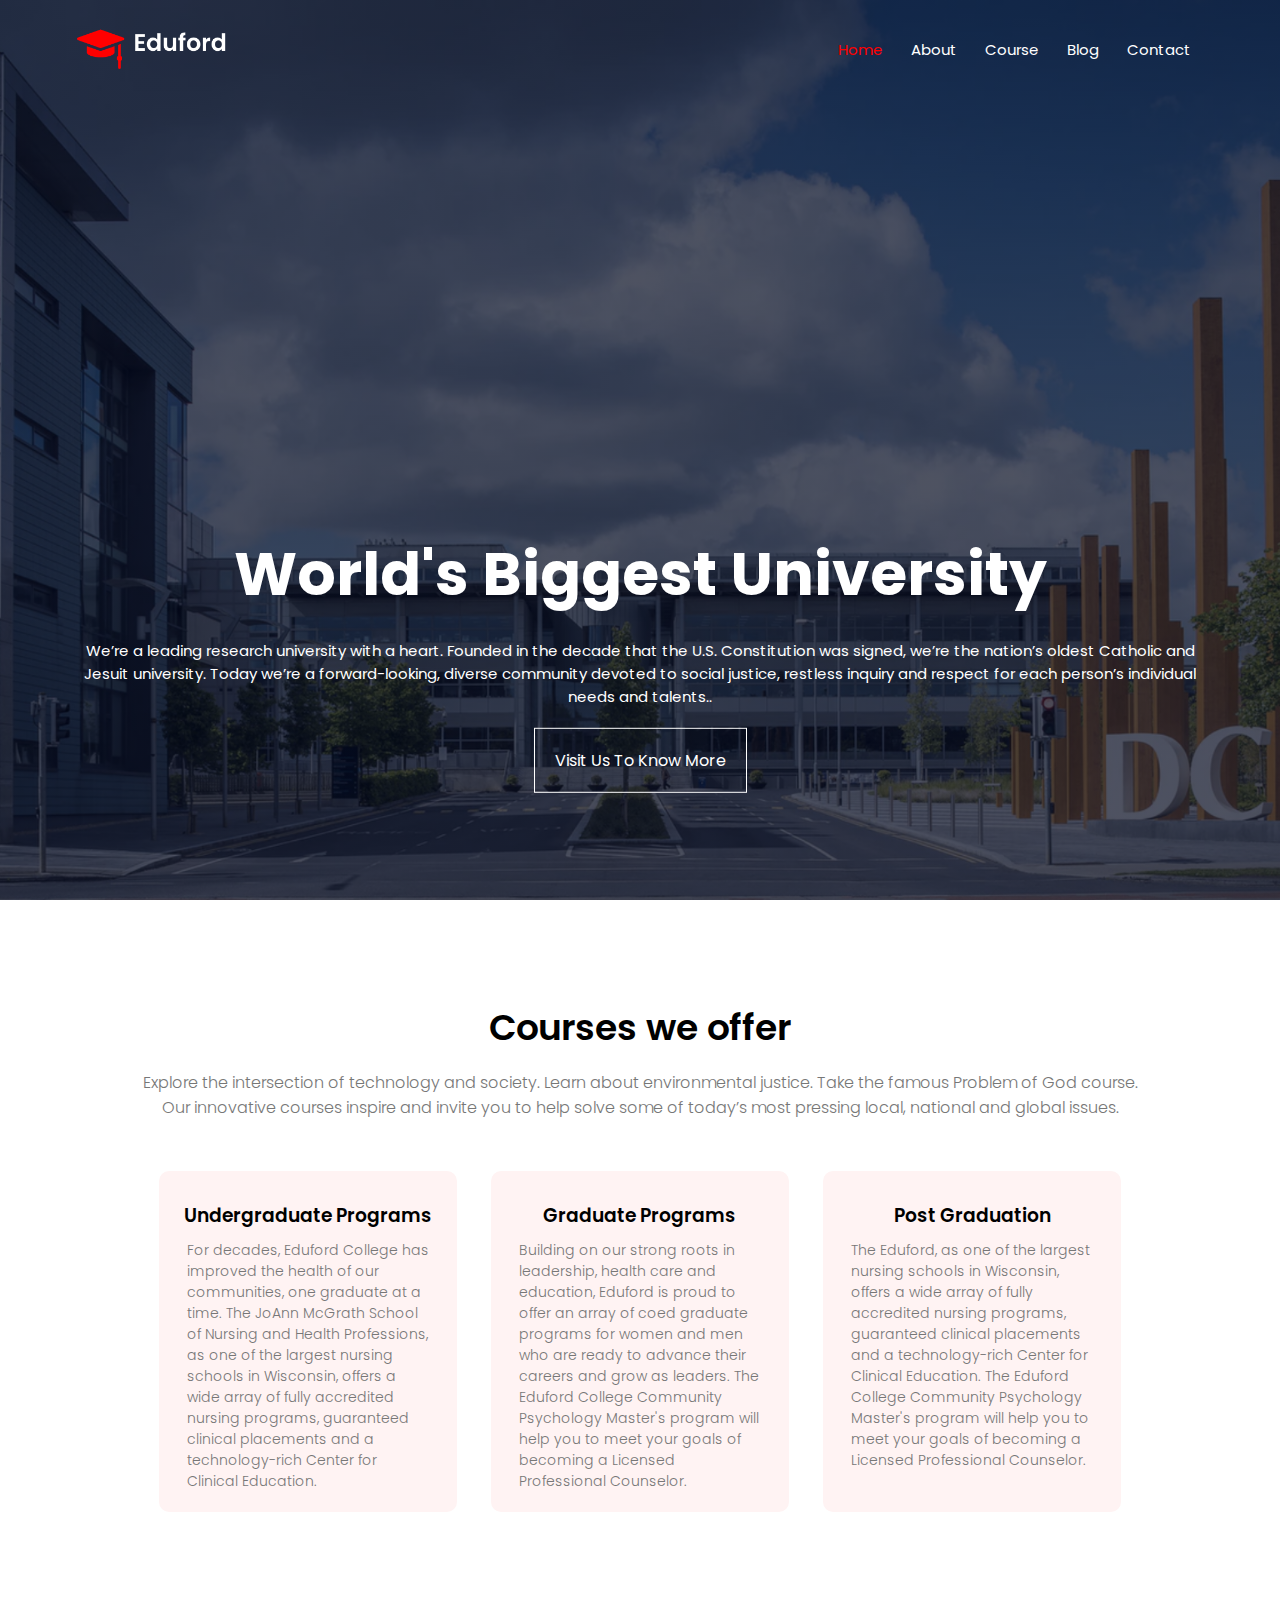
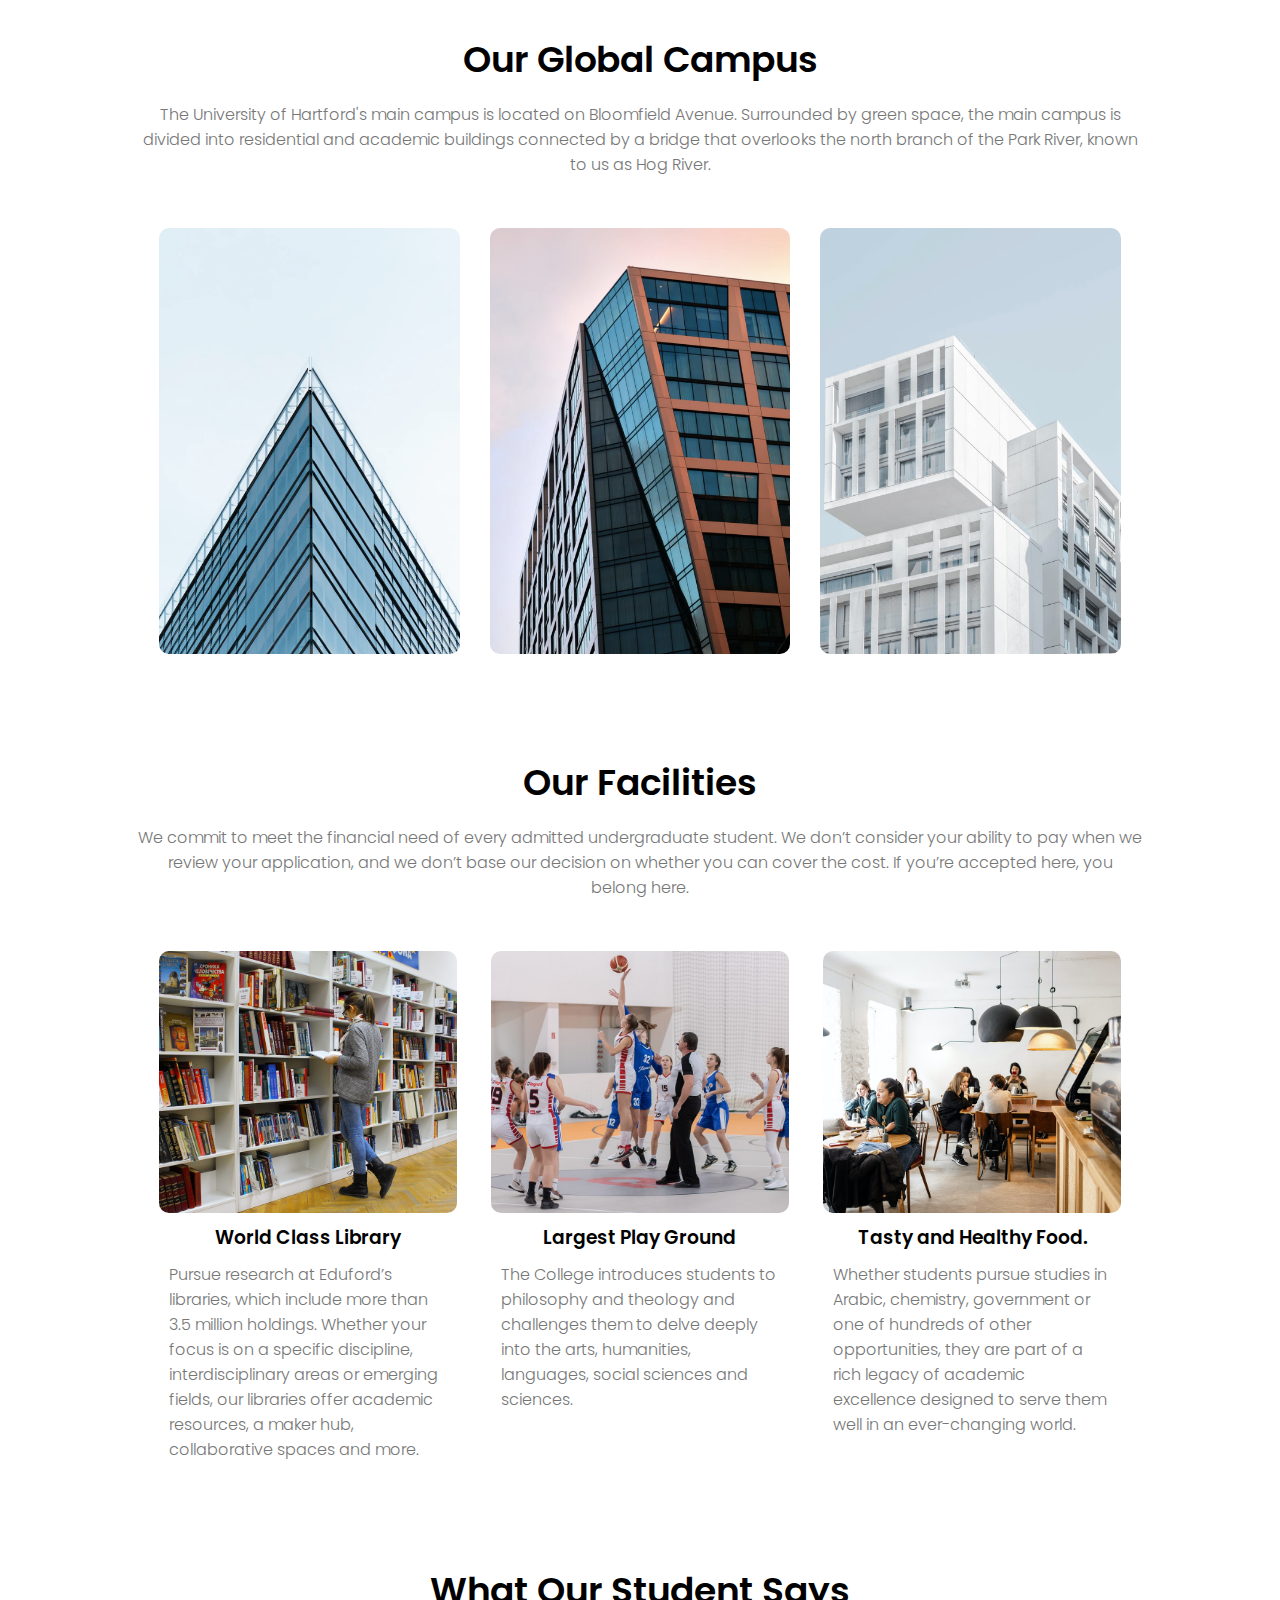
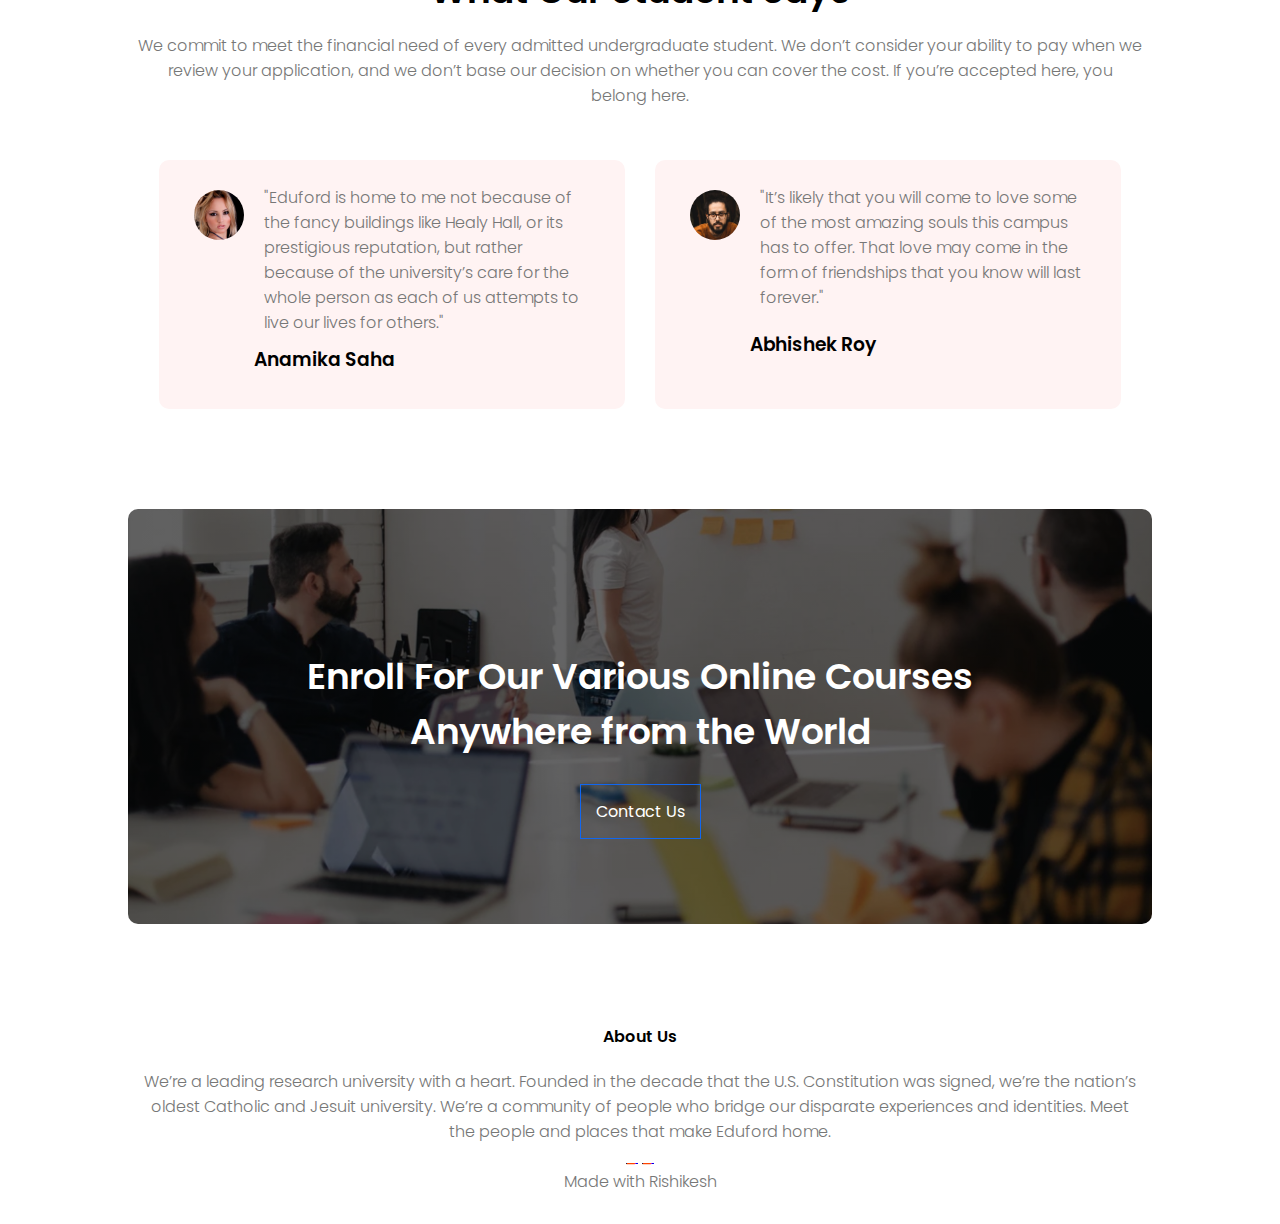
<file: index.html>
<!DOCTYPE html>
<html lang="en">
<head>
      <meta charset="UTF-8">
      <meta http-equiv="X-UA-Compatible" content="IE=edge">
      <meta name="viewport" content="width=device-width, initial-scale=1.0">
      <title>Eduford-home</title>
      <link rel="stylesheet" href="style.css">
      <link rel="stylesheet" href="https://cdnjs.cloudflare.com/ajax/libs/font-awesome/6.3.0/css/all.min.css" integrity="sha512-SzlrxWUlpfuzQ+pcUCosxcglQRNAq/DZjVsC0lE40xsADsfeQoEypE+enwcOiGjk/bSuGGKHEyjSoQ1zVisanQ==" crossorigin="anonymous" referrerpolicy="no-referrer" />
</head>
<body>
      <!-- ============= Header Section Starts Here ================= -->

      <section>
            <div class="header">

                  <nav>
                        <a href="index.html">
                              <img src="images/logo.png" alt="logo">
                        </a>
                        <div class="nav-links" id="navLinks" >
                              <i class="fa fa-sharp fa-solid fa-xmark" onclick="hideMenu()"></i>
                              <ul class="lists">
                                    <li  class="list active"><a href="index.html">Home</a></li>
                                    <li class="list"><a href="about.html">About</a></li>
                                    <li class="list"><a href="courses.html">Course</a></li>
                                    <li class="list"><a href="blog.html">Blog</a></li>
                                    <li class="list"><a href="contact.html">Contact</a></li>
                              </ul>
                        </div>
                        <i class="fa fa-solid fa-bars" onclick="showMenu()"></i>
                  </nav>
                  <div class="header-content">
                        <h1>World's Biggest University</h1>
                        <p>We’re a leading research university with a heart. Founded in the decade that the U.S. Constitution was signed, we’re the
                        nation’s oldest Catholic and Jesuit university. Today we’re a forward-looking, diverse community devoted to social justice, 
                        restless inquiry and respect for each person’s individual needs and talents..</p>
                        <a class="visit-btn" href="">Visit Us To Know More</a>
                  </div>
            </div>
      </section>

<!-- ============= Course Section Starts Here ================= -->

      <section class="course">
            <h1>Courses we offer</h1>
            <p>Explore the intersection of technology and society. Learn about environmental justice. Take the famous Problem of God course. 
            Our innovative courses inspire and invite you to help solve some of today’s most pressing local, national and global issues.</p>
            <div class="row">
                  <div class="course-col">
                        <h3>Undergraduate Programs</h3>
                        <p>For decades, Eduford College has improved the health of our communities, one graduate at a time. The JoAnn McGrath School of Nursing and Health Professions, as one of the largest nursing schools in Wisconsin, offers a wide array of fully accredited nursing programs, guaranteed clinical placements and a technology-rich Center for Clinical Education.</p>
                  </div>
                  <div class="course-col">
                        <h3>Graduate Programs</h3>
                        <p>Building on our strong roots in leadership, health care and education, Eduford is proud to offer an array of coed graduate programs for women and men who are ready to advance their careers and grow as leaders. The Eduford College Community Psychology Master's program will help you to meet your goals of becoming a Licensed Professional Counselor.</p>
                  </div>
                  <div class="course-col">
                        <h3>Post Graduation</h3>
                        <p>The Eduford, as one of the largest nursing schools in Wisconsin, offers a wide array of fully accredited nursing programs, guaranteed clinical placements and a technology-rich Center for Clinical Education. The Eduford College Community Psychology Master's program will help you to meet your goals of becoming a Licensed Professional Counselor.</p>
                  </div>
            </div>

      </section>

      <!-- ===================== Campus Section Starts Here ============================ -->

      <section class="campus">
            <h1>Our Global Campus</h1>
            <p>The University of Hartford's main campus is located on Bloomfield Avenue. Surrounded by green space, the main campus is divided into residential and academic buildings connected by a bridge that overlooks the north branch of the Park River, known to us as Hog River.</p>
            <div class="row">
                  <div class="campus-col">
                        <img src="images/london.png" alt="London">
                        <div class="layer">
                              <h3>LONDON</h3>
                        </div>
                  </div>
                  <div class="campus-col">
                        <img src="images/newyork.png" alt="Newyork">
                        <div class="layer">
                              <h3>NEWYORK</h3>
                        </div>
                  </div>
                  <div class="campus-col">
                        <img src="images/washington.png" alt="Washington">
                        <div class="layer">
                              <h3>WASHINGTON</h3>
                        </div>
                  </div>
            </div>
      </section>

      <!-- ================= Facilities Section Starts Here =================== -->

      <section class="facilities">
            <h1>Our Facilities</h1>
            <p>We commit to meet the financial need of every admitted undergraduate student. We don’t consider your ability to pay when we review your application, and we don’t base our decision on whether you can cover the cost. If you’re accepted here, you belong here.</p>
            <div class="row">
                  <div class="facilities-col">
                        <img src="images/library.png" alt="">
                        <h3>World Class Library</h3>
                        <p>Pursue research at Eduford’s libraries, which include more than 3.5 million holdings. Whether your focus is on a specific discipline, interdisciplinary areas or emerging fields, our libraries offer academic resources, a maker hub, collaborative spaces and more.</p>
                  </div>
                  <div class="facilities-col">
                        <img src="images/basketball.png" alt="">
                        <h3>Largest Play Ground</h3>
                        <p>The College introduces students to philosophy and theology and challenges them to delve deeply into the arts, humanities, languages, social sciences and sciences.</p>
                  </div>
                  <div class="facilities-col">
                        <img src="images/cafeteria.png" alt="">
                        <h3>Tasty and Healthy Food.</h3>
                        <p>Whether students pursue studies in Arabic, chemistry, government or one of hundreds of other opportunities, they are part of a rich legacy of academic excellence designed to serve them well in an ever-changing world.</p>
                  </div>
            </div>
      </section>

      <!-- ======================= Testimonial Section Starts Here ================== -->

      <section class="testimonials">
            <h1>What Our Student Says</h1>
            <p>We commit to meet the financial need of every admitted undergraduate student. We don’t consider your ability to pay when we review your application, and we don’t base our decision on whether you can cover the cost. If you’re accepted here, you belong here.</p>
            <div class="row">
                  <div class="testimonials-col">
                        <img src="images/user1.jpg" alt="">
                        <div class="testimonial-content">
                              <p>"Eduford is home to me not because of the fancy buildings like Healy Hall, or its prestigious reputation, but rather because of the university’s care for the whole person as each of us attempts to live our lives for others."</p>
                              <h3>Anamika Saha</h3>
                              <i class="fa fa-solid fa-star"></i>
                              <i class="fa fa-solid fa-star"></i>
                              <i class="fa fa-solid fa-star"></i>
                              <i class="fa fa-solid fa-star"></i>
                              <i class="fa fa-regular fa-star"></i>
                        </div>
                  </div>
                  <div class="testimonials-col">
                        <img src="images/user2.jpg" alt="">
                        <div class="testimonial-content">
                              <p>"It’s likely that you will come to love some of the most amazing souls this campus has to offer. That love may come in the form of friendships that you know will last forever."</p>
                              <h3 style="padding-top: 10px;">Abhishek Roy </h3>
                              <i class="fa fa-solid fa-star"></i>
                              <i class="fa fa-solid fa-star"></i>
                              <i class="fa fa-solid fa-star"></i>
                              <i class="fa fa-solid fa-star"></i>
                              <i class="fa fa-solid fa-star-half-stroke"></i>
                        </div>
                  </div>
            </div>
      </section>

      <!-- ======================== CTA Section Starts Here =================== -->

      <section class="cta">
            <div class="cta-content">
                  <h1>Enroll For Our Various Online Courses <br>Anywhere from the World</h1>
                  <a class="contact-btn" href="contactus.html">Contact Us</a>
            </div>
            
      </section>

      <!-- ======================= Footer Section Starts Here ================= -->

      <div class="footer">
            <h4>About Us</h4>
            <p>We’re a leading research university with a heart. Founded in the decade that the U.S. Constitution was signed, we’re the nation’s oldest Catholic and Jesuit university. We’re a community of people who bridge our disparate experiences and identities. Meet the people and places that make Eduford home.</p>
            <div class="icons">
                  <a href="https://www.facebook.com/login/"><i class="fa fa-brands fa-facebook">_</i></a>
                  <a href="https://twitter.com/i/flow/login?input_flow_data=%7B%22requested_variant%22%3A%22eyJsYW5nIjoiZW4ifQ%3D%3D%22%7D"><i class="fa fa-brands fa-twitter">_</i></a>
                  <a href="https://www.instagram.com/"><i class="fa fa-brands fa-instagram"></i></a>
            </div>
            <p>Made with <i class=" fa-love fa-solid fa-heart"></i> Rishikesh </p>
      </div>


      <!-- ================= Javascript for Menu bar ================= -->

      <script>
            var navLinks = document.getElementById("navLinks");
            function showMenu(){
                  navLinks.style.right="0";
            }
            function hideMenu(){
                  navLinks.style.right="-200px";
            }
      </script>

      

</body>
</html>
</file>
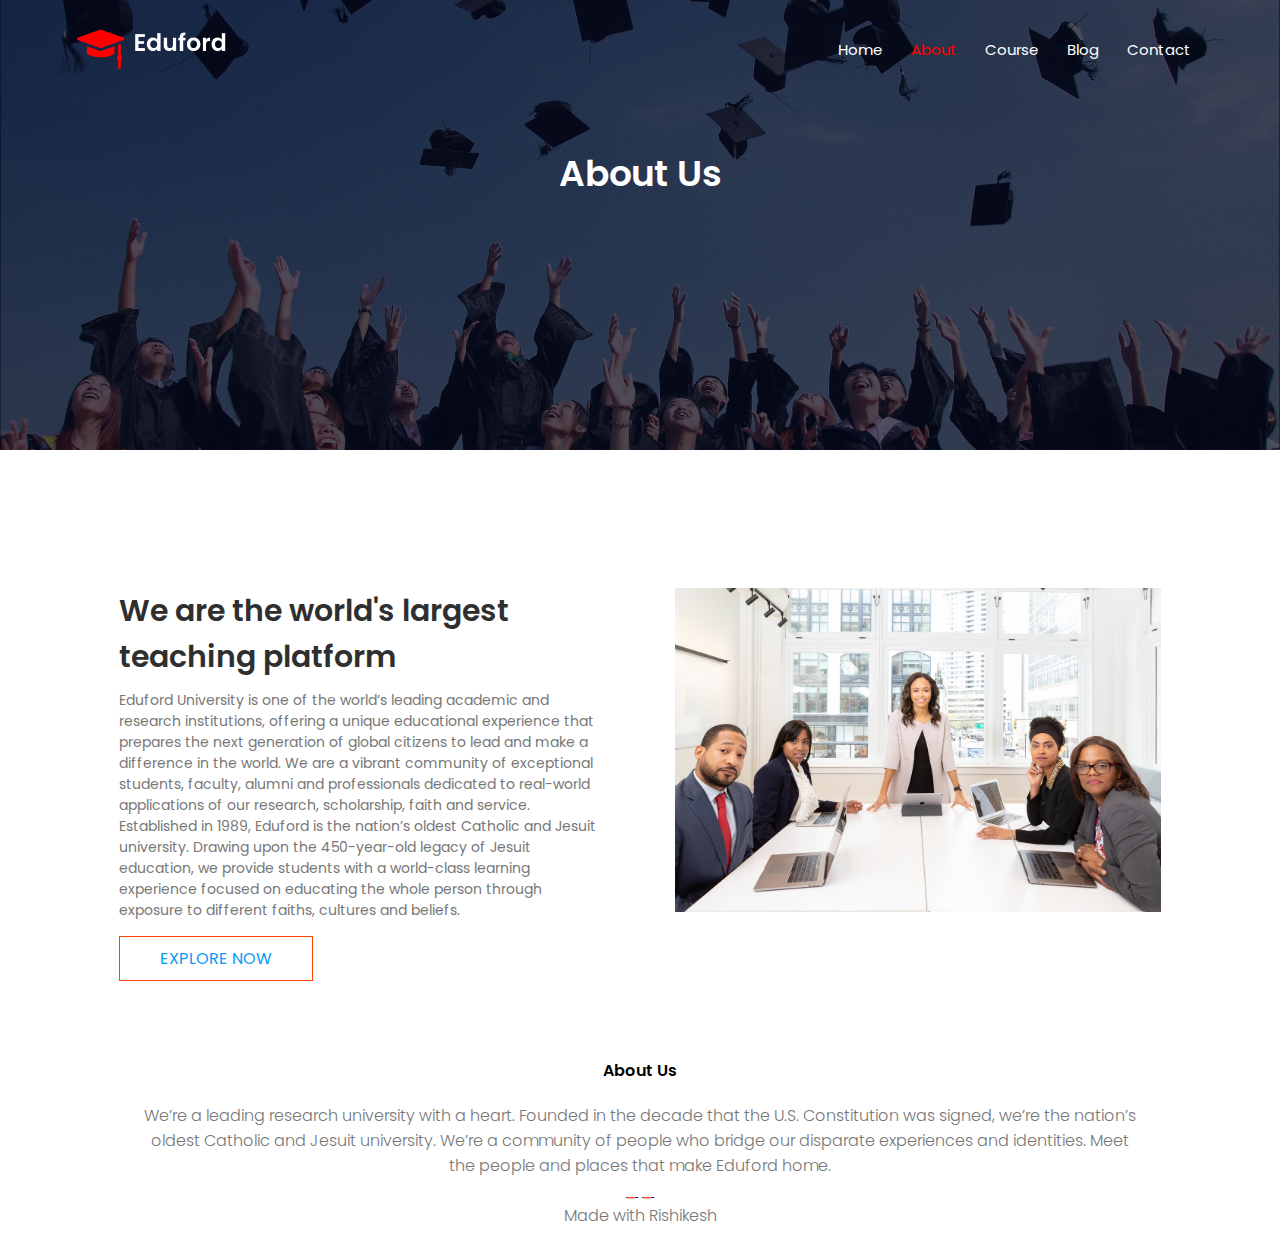
<file: about.html>
<!DOCTYPE html>
<html lang="en">
<head>
      <meta charset="UTF-8">
      <meta http-equiv="X-UA-Compatible" content="IE=edge">
      <meta name="viewport" content="width=device-width, initial-scale=1.0">
      <title>About us</title>
      <link rel="stylesheet" href="style.css">
      <link rel="stylesheet" href="https://cdnjs.cloudflare.com/ajax/libs/font-awesome/6.3.0/css/all.min.css" integrity="sha512-SzlrxWUlpfuzQ+pcUCosxcglQRNAq/DZjVsC0lE40xsADsfeQoEypE+enwcOiGjk/bSuGGKHEyjSoQ1zVisanQ==" crossorigin="anonymous" referrerpolicy="no-referrer" />
</head>
<body>
      <!-- ============= Header Section Starts Here ================= -->

      <section>
            <div class="sub-header">

                  <nav>
                        <a href="index.html">
                              <img src="images/logo.png" alt="logo">
                        </a>
                        <div class="nav-links" id="navLinks" >
                              <i class="fa fa-sharp fa-solid fa-xmark" onclick="hideMenu()"></i>
                              <ul class="lists">
                                    <li class="list"><a href="index.html">Home</a></li>
                                    <li class="list active"><a href="about.html">About</a></li>
                                    <li class="list"><a href="courses.html">Course</a></li>
                                    <li class="list"><a href="blog.html">Blog</a></li>
                                    <li class="list"><a href="contact.html">Contact</a></li>
                              </ul>
                        </div>
                        <i class="fa fa-solid fa-bars" onclick="showMenu()"></i>
                  </nav>
                  <h1>About Us</h1>
            </div>
      </section>

      <!--  ================= About Us section starts Here =================== -->

      <section class="about-us">
            <div class="row">
                  <div class="about-us-col">
                        <h1>We are the world's largest teaching platform</h1>
                        <p>Eduford University is one of the world’s leading academic and research institutions, offering a unique educational experience that prepares the next generation of global citizens to lead and make a difference in the world. We are a vibrant community of exceptional students, faculty, alumni and professionals dedicated to real-world applications of our research, scholarship, faith and service. Established in 1989, Eduford is the nation’s oldest Catholic and Jesuit university. Drawing upon the 450-year-old legacy of Jesuit education, we provide students with a world-class learning experience focused on educating the whole person through exposure to different faiths, cultures and beliefs.</p>
                        <a href="about.html" class="contact-btn blue-btn">EXPLORE NOW</a>
                  </div>
                  <div class="about-us-col">
                        <img src="images/about.jpg" alt="">
                  </div>
            </div>
      </section>

     

      <!-- ======================= Footer Section Starts Here ================= -->

      <div class="footer">
            <h4>About Us</h4>
            <p>We’re a leading research university with a heart. Founded in the decade that the U.S. Constitution was signed, we’re the nation’s oldest Catholic and Jesuit university. We’re a community of people who bridge our disparate experiences and identities. Meet the people and places that make Eduford home.</p>
            <div class="icons">
                  <a href="https://www.facebook.com/login/"><i class="fa fa-brands fa-facebook">_</i></a>
                  <a href="https://twitter.com/i/flow/login?input_flow_data=%7B%22requested_variant%22%3A%22eyJsYW5nIjoiZW4ifQ%3D%3D%22%7D"><i class="fa fa-brands fa-twitter">_</i></a>
                  <a href="https://www.instagram.com/"><i class="fa fa-brands fa-instagram"></i></a>
            </div>
            <p>Made with <i class=" fa-love fa-solid fa-heart"></i> Rishikesh </p>
      </div>



      <!-- ================= Javascript for Menu bar ================= -->

      <script>
            var navLinks = document.getElementById("navLinks");
            function showMenu(){
                  navLinks.style.right="0";
            }
            function hideMenu(){
                  navLinks.style.right="-200px";
            }
      </script>


</body>
</html>
</file>
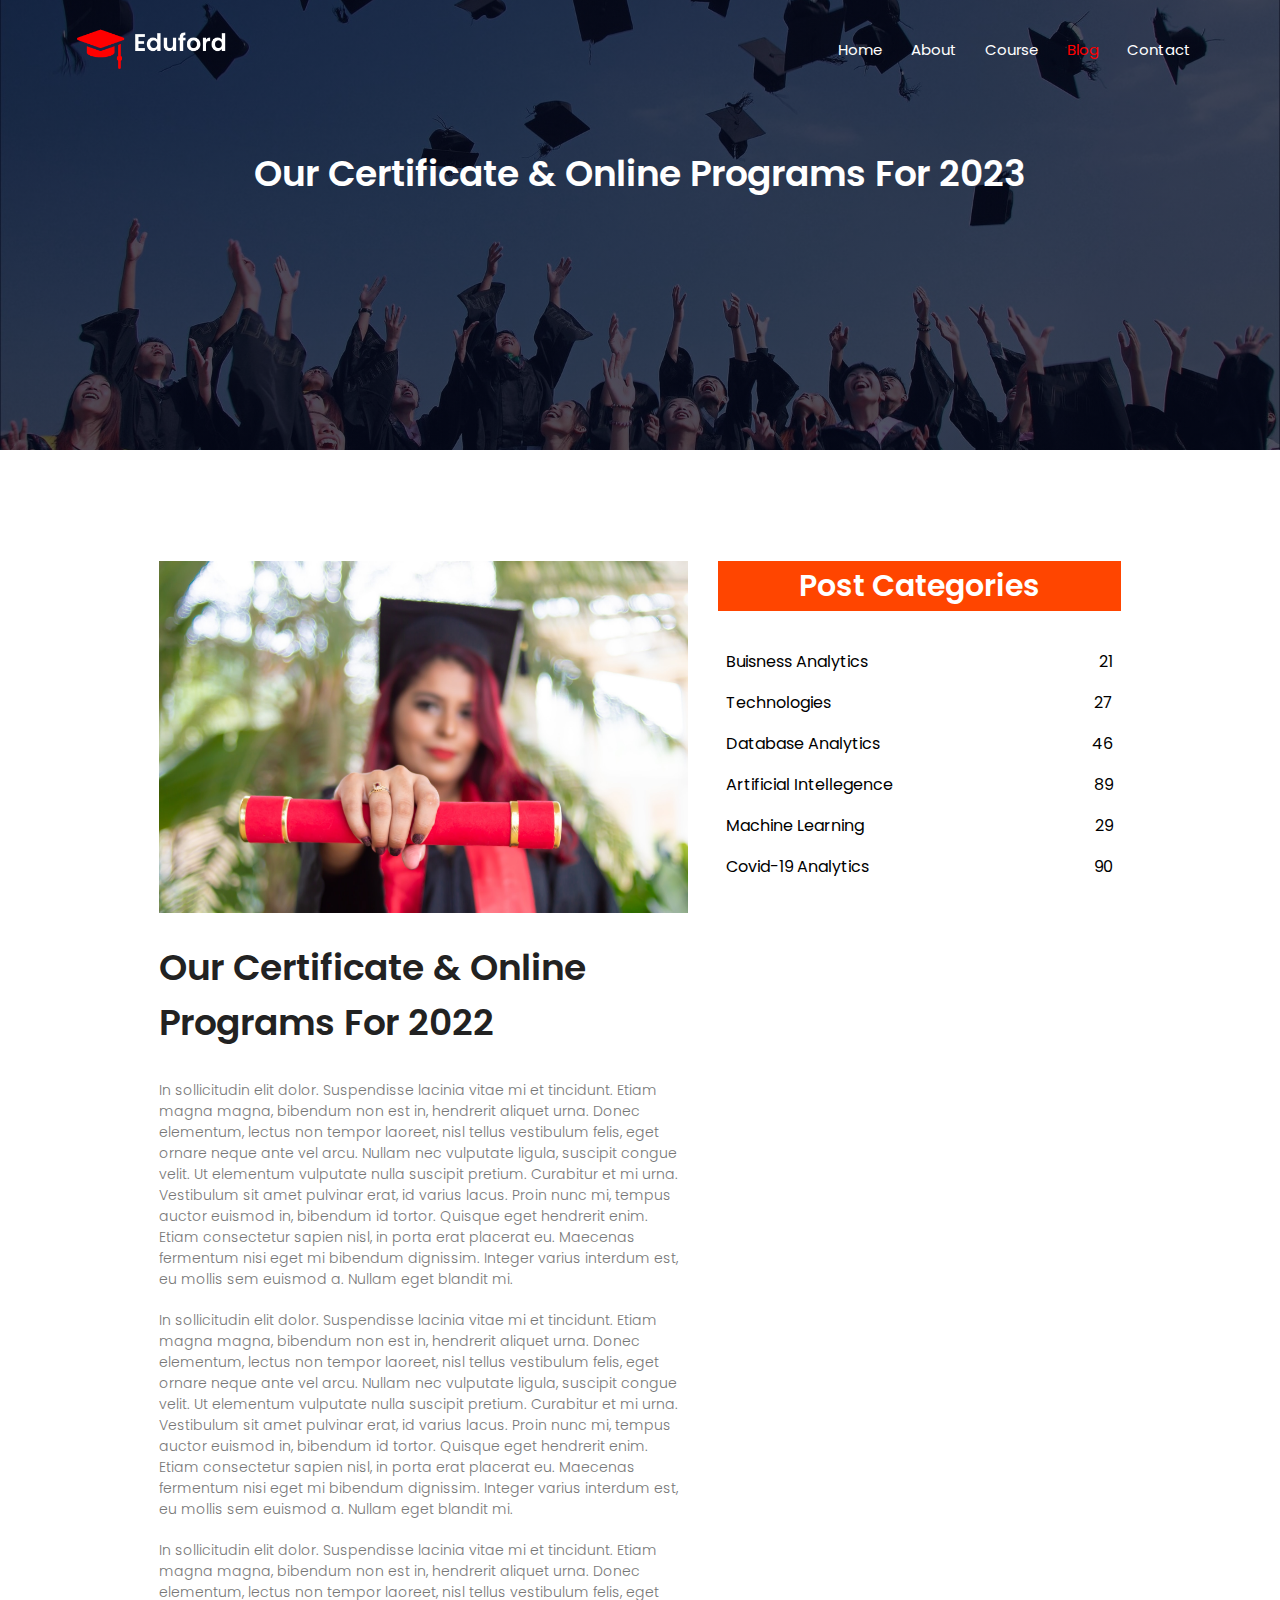
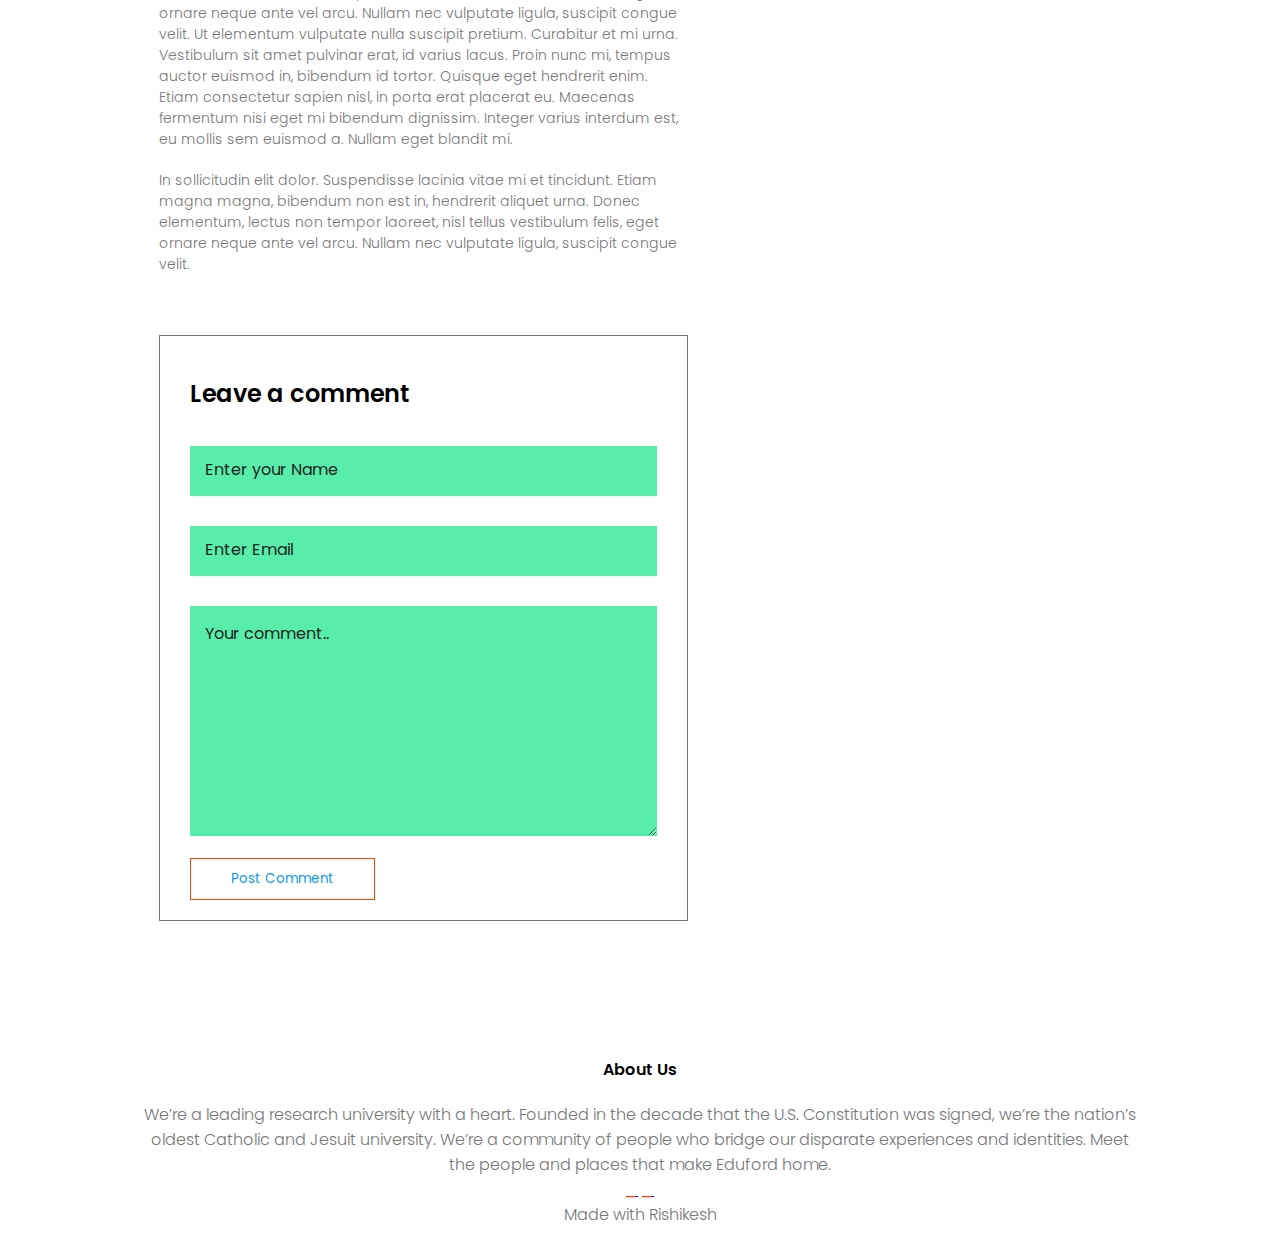
<file: blog.html>
<!DOCTYPE html>
<html lang="en">
<head>
      <meta charset="UTF-8">
      <meta http-equiv="X-UA-Compatible" content="IE=edge">
      <meta name="viewport" content="width=device-width, initial-scale=1.0">
      <title>Blogs</title>
      <link rel="stylesheet" href="style.css">
      <link rel="stylesheet" href="https://cdnjs.cloudflare.com/ajax/libs/font-awesome/6.3.0/css/all.min.css" integrity="sha512-SzlrxWUlpfuzQ+pcUCosxcglQRNAq/DZjVsC0lE40xsADsfeQoEypE+enwcOiGjk/bSuGGKHEyjSoQ1zVisanQ==" crossorigin="anonymous" referrerpolicy="no-referrer" />
</head>
<body>
      <!-- ============= Header Section Starts Here ================= -->

      <section>
            <div class="sub-header">

                  <nav>
                        <a href="courses.html">
                              <img src="images/logo.png" alt="logo">
                        </a>
                        <div class="nav-links" id="navLinks" >
                              <i class="fa fa-sharp fa-solid fa-xmark" onclick="hideMenu()"></i>
                              <ul class="lists">
                                    <li class="list"><a href="index.html">Home</a></li>
                                    <li class="list"><a href="about.html">About</a></li>
                                    <li class="list"><a href="courses.html">Course</a></li>
                                    <li class="list active"><a href="blog.html">Blog</a></li>
                                    <li class="list"><a href="contact.html">Contact</a></li>
                              </ul>
                        </div>
                        <i class="fa fa-solid fa-bars" onclick="showMenu()"></i>
                  </nav>
                  <h1>Our Certificate & Online Programs For 2023</h1>
            </div>
      </section>

      <!-- ============= Blog Section Starts Here ================ -->

      <section class="blog-content">
            <div class="row">
                  <div class="blog-left">
                        <img src="images/certificate.jpg" alt="">
                        <h1>Our Certificate & Online Programs For 2022</h1>
                        <p>In sollicitudin elit dolor. Suspendisse lacinia vitae mi et tincidunt. Etiam magna magna, bibendum non est in, hendrerit aliquet urna. Donec elementum, lectus non tempor laoreet, nisl tellus vestibulum felis, eget ornare neque ante vel arcu. Nullam nec vulputate ligula, suscipit congue velit. Ut elementum vulputate nulla suscipit pretium. Curabitur et mi urna. Vestibulum sit amet pulvinar erat, id varius lacus. Proin nunc mi, tempus auctor euismod in, bibendum id tortor. Quisque eget hendrerit enim. Etiam consectetur sapien nisl, in porta erat placerat eu. Maecenas fermentum nisi eget mi bibendum dignissim. Integer varius interdum est, eu mollis sem euismod a. Nullam eget blandit mi.<br> </p>
                        <p>In sollicitudin elit dolor. Suspendisse lacinia vitae mi et tincidunt. Etiam magna magna, bibendum non est in, hendrerit aliquet urna. Donec elementum, lectus non tempor laoreet, nisl tellus vestibulum felis, eget ornare neque ante vel arcu. Nullam nec vulputate ligula, suscipit congue velit. Ut elementum vulputate nulla suscipit pretium. Curabitur et mi urna. Vestibulum sit amet pulvinar erat, id varius lacus. Proin nunc mi, tempus auctor euismod in, bibendum id tortor. Quisque eget hendrerit enim. Etiam consectetur sapien nisl, in porta erat placerat eu. Maecenas fermentum nisi eget mi bibendum dignissim. Integer varius interdum est, eu mollis sem euismod a. Nullam eget blandit mi. <br></p> 
                        <p>In sollicitudin elit dolor. Suspendisse lacinia vitae mi et tincidunt. Etiam magna magna, bibendum non est in, hendrerit aliquet urna. Donec elementum, lectus non tempor laoreet, nisl tellus vestibulum felis, eget ornare neque ante vel arcu. Nullam nec vulputate ligula, suscipit congue velit. Ut elementum vulputate nulla suscipit pretium. Curabitur et mi urna. Vestibulum sit amet pulvinar erat, id varius lacus. Proin nunc mi, tempus auctor euismod in, bibendum id tortor. Quisque eget hendrerit enim. Etiam consectetur sapien nisl, in porta erat placerat eu. Maecenas fermentum nisi eget mi bibendum dignissim. Integer varius interdum est, eu mollis sem euismod a. Nullam eget blandit mi. <br></p> 
                        <p>In sollicitudin elit dolor. Suspendisse lacinia vitae mi et tincidunt. Etiam magna magna, bibendum non est in, hendrerit aliquet urna. Donec elementum, lectus non tempor laoreet, nisl tellus vestibulum felis, eget ornare neque ante vel arcu. Nullam nec vulputate ligula, suscipit congue velit.   </p>   
                        <div class="comment-box">
                              <h3>Leave a comment</h3>
                              <form action="mailto:rishikeshtharayil@gmail.com" method="post" enctype="text/plain" class="comment-form">
                                    <input name="Name : "type="text" placeholder="Enter your Name">
                                    <input name= "Email : "type="text" placeholder="Enter Email">
                                    <textarea name="Comment : " rows="10" placeholder="Your comment.."></textarea>
                                    <button type="submit" class="contact-btn blue-btn">Post Comment</button>
                              </form>
                        </div>
                  </div>
                  <div class="blog-right">
                        <h1>Post Categories</h1>
                        <div>
                              <span>Buisness Analytics</span>
                              <span>21</span>
                        </div>
                        <div>
                              <span>Technologies</span>
                              <span>27</span>
                        </div>
                        <div>
                              <span>Database Analytics</span>
                              <span>46</span>
                        </div>
                        <div>
                              <span>Artificial Intellegence</span>
                              <span>89</span>
                        </div>
                        <div>
                              <span>Machine Learning</span>
                              <span>29</span>
                        </div>
                        <div>
                              <span>Covid-19 Analytics</span>
                              <span>90</span>
                        </div>
                  </div>
            </div>
      </section>

      <!-- ======================= Footer Section Starts Here ================= -->

      <div class="footer">
            <h4>About Us</h4>
            <p>We’re a leading research university with a heart. Founded in the decade that the U.S. Constitution was signed, we’re the nation’s oldest Catholic and Jesuit university. We’re a community of people who bridge our disparate experiences and identities. Meet the people and places that make Eduford home.</p>
            <div class="icons">
                  <a href="https://www.facebook.com/login/"><i class="fa fa-brands fa-facebook">_</i></a>
                  <a href="https://twitter.com/i/flow/login?input_flow_data=%7B%22requested_variant%22%3A%22eyJsYW5nIjoiZW4ifQ%3D%3D%22%7D"><i class="fa fa-brands fa-twitter">_</i></a>
                  <a href="https://www.instagram.com/"><i class="fa fa-brands fa-instagram"></i></a>
            </div>
            <p>Made with <i class=" fa-love fa-solid fa-heart"></i> Rishikesh </p>
      </div>

      <!-- ================= Javascript for Menu bar ================= -->

      <script>
            var navLinks = document.getElementById("navLinks");
            function showMenu(){
                  navLinks.style.right="0";
            }
            function hideMenu(){
                  navLinks.style.right="-200px";
            }
      </script>

</body>
</html>
</file>
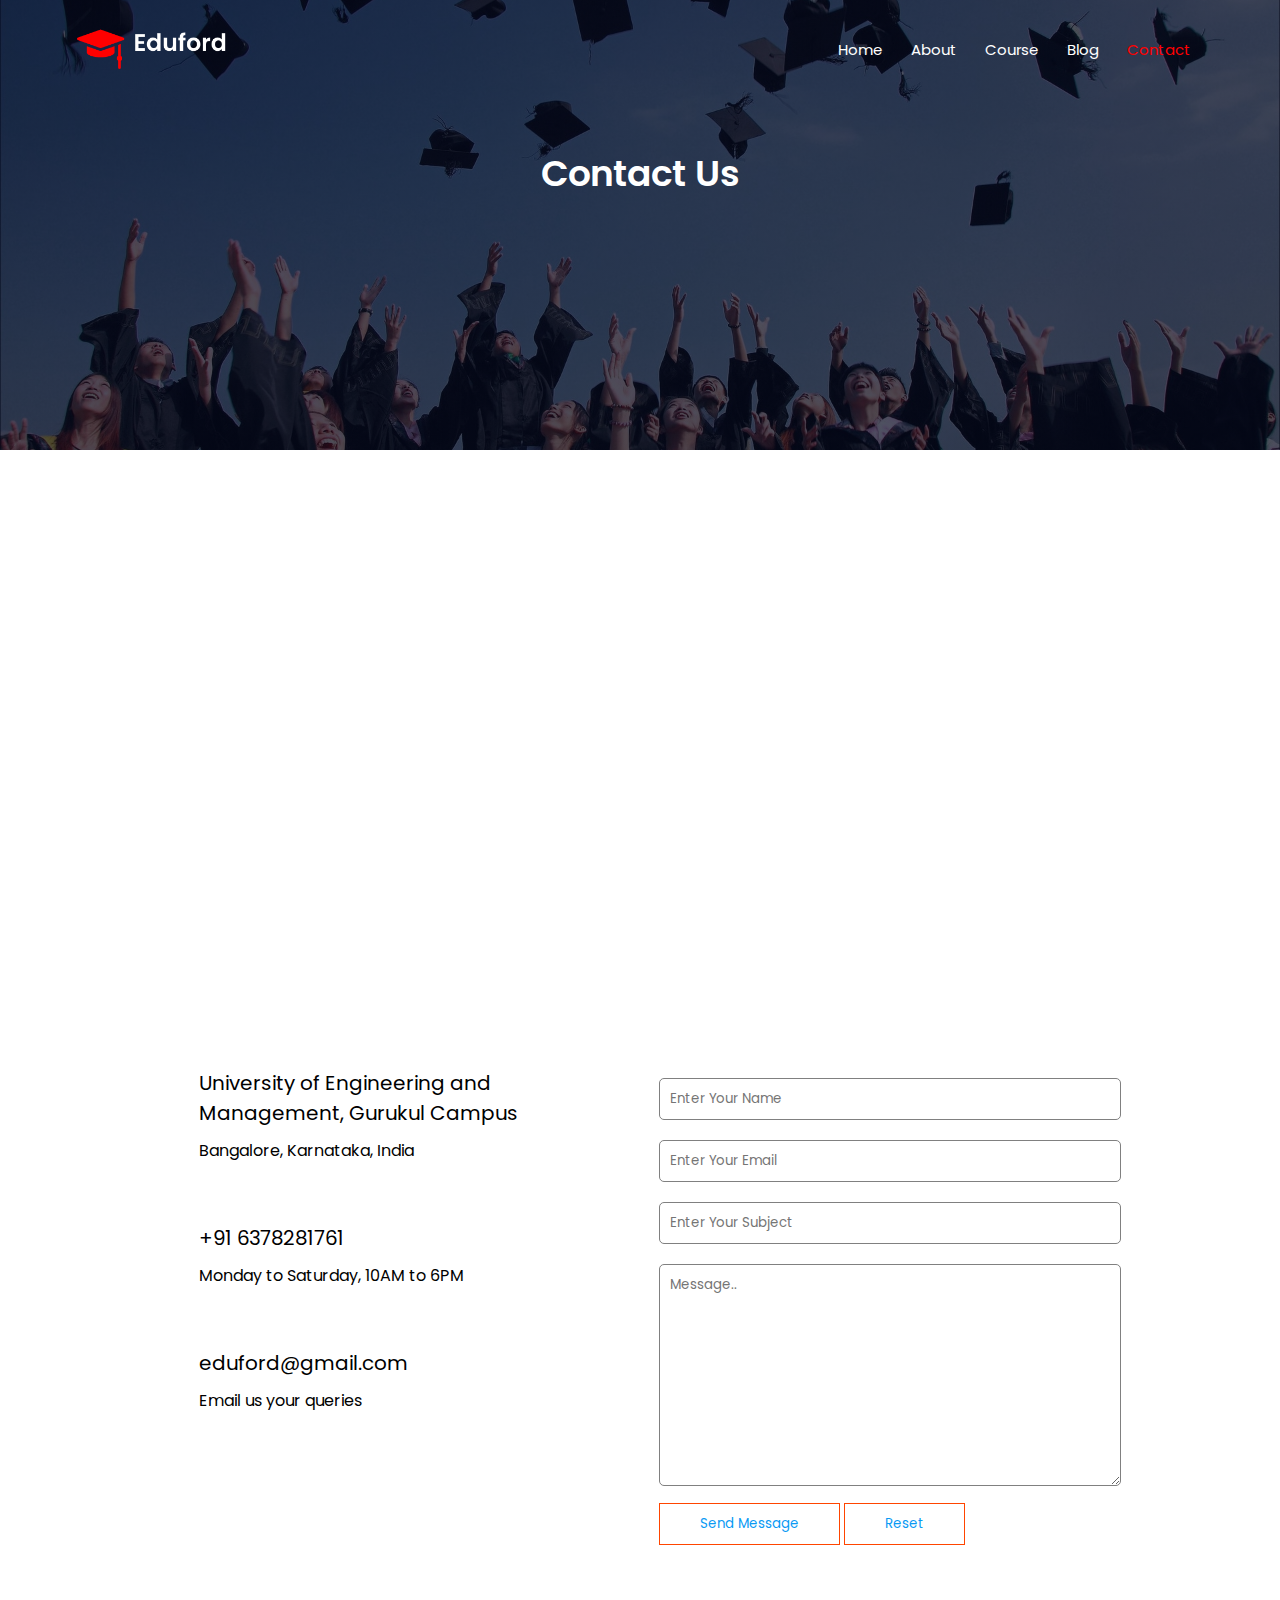
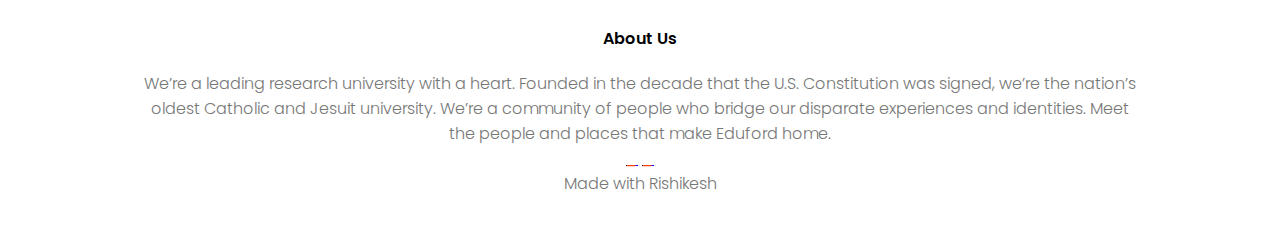
<file: contact.html>
<!DOCTYPE html>
<html lang="en">
<head>
      <meta charset="UTF-8">
      <meta http-equiv="X-UA-Compatible" content="IE=edge">
      <meta name="viewport" content="width=device-width, initial-scale=1.0">
      <title>Contact Us</title>
      <link rel="stylesheet" href="style.css">
      <link rel="stylesheet" href="https://cdnjs.cloudflare.com/ajax/libs/font-awesome/6.3.0/css/all.min.css" integrity="sha512-SzlrxWUlpfuzQ+pcUCosxcglQRNAq/DZjVsC0lE40xsADsfeQoEypE+enwcOiGjk/bSuGGKHEyjSoQ1zVisanQ==" crossorigin="anonymous" referrerpolicy="no-referrer" />
</head>
<body>
      <!-- ============= Header Section Starts Here ================= -->

      <section>
            <div class="sub-header">

                  <nav>
                        <a href="index.html">
                              <img src="images/logo.png" alt="logo">
                        </a>
                        <div class="nav-links" id="navLinks" >
                              <i class="fa fa-sharp fa-solid fa-xmark" onclick="hideMenu()"></i>
                              <ul class="lists">
                                    <li class="list"><a href="index.html">Home</a></li>
                                    <li class="list"><a href="about.html">About</a></li>
                                    <li class="list"><a href="courses.html">Course</a></li>
                                    <li class="list"><a href="blog.html">Blog</a></li>
                                    <li class="list active"><a href="contact.html">Contact</a></li>
                              </ul>
                        </div>
                        <i class="fa fa-solid fa-bars" onclick="showMenu()"></i>
                  </nav>
                  <h1>Contact Us</h1>
            </div>
      </section>

      <!-- =================== Contact US Section starts here ============================ -->

      <section class="location">
            <iframe src="https://www.google.com/maps/embed?pb=!1m18!1m12!1m3!1d497698.66005762934!2d77.35072729597826!3d12.954517019779304!2m3!1f0!2f0!3f0!3m2!1i1024!2i768!4f13.1!3m3!1m2!1s0x3bae1670c9b44e6d%3A0xf8dfc3e8517e4fe0!2sBengaluru%2C%20Karnataka!5e0!3m2!1sen!2sin!4v1678941651943!5m2!1sen!2sin" width="600" height="450" style="border:0;" allowfullscreen="" loading="lazy" referrerpolicy="no-referrer-when-downgrade"></iframe>
      </section>

      <section class="contact">
            <div class="row">
                  <div class="contact-col">
                        <div>
                              <i class="fa-solid fa-house"></i>
                              <span>
                                    <h5>University of Engineering and Management, Gurukul Campus</h5>
                                    <p>Bangalore, Karnataka, India</p>
                              </span>
                        </div>
                        <div>
                              <i class="fa-solid fa-phone"></i>
                              <span>
                                    <h5>+91 6378281761</h5>
                                    <p>Monday to Saturday, 10AM to 6PM</p>
                              </span>
                        </div>
                        <div>
                              <i class="fa-solid fa-envelope"></i>
                              <span>
                                    <h5>eduford@gmail.com</h5>
                                    <p>Email us your queries</p>
                              </span>
                        </div>
                  </div>
                  <div class="contact-col">
                        <form action="mailto:rishikeshtharayil@gmail.com" method="post" enctype="text/plain" class="contact-form">
                              <input type="text" name="Name : " placeholder="Enter Your Name" required>
                              <input type="email" name="Email : " placeholder="Enter Your Email" required>
                              <input type="text" name="Subject : " placeholder="Enter Your Subject">
                              <textarea rows="10" name="Message : " placeholder="Message.."></textarea>
                              <button type="submit" class="contact-btn blue-btn">Send Message</button>
                              <button type="reset" class="contact-btn blue-btn" style="padding-left: 40px; padding-right: 40px;">Reset</button>
                        </form>
                  </div>
            </div>
      </section>



      <!-- ======================= Footer Section Starts Here ================= -->

      <div class="footer">
            <h4>About Us</h4>
            <p>We’re a leading research university with a heart. Founded in the decade that the U.S. Constitution was signed, we’re the nation’s oldest Catholic and Jesuit university. We’re a community of people who bridge our disparate experiences and identities. Meet the people and places that make Eduford home.</p>
            <div class="icons">
                  <a href="https://www.facebook.com/login/"><i class="fa fa-brands fa-facebook">_</i></a>
                  <a href="https://twitter.com/i/flow/login?input_flow_data=%7B%22requested_variant%22%3A%22eyJsYW5nIjoiZW4ifQ%3D%3D%22%7D"><i class="fa fa-brands fa-twitter">_</i></a>
                  <a href="https://www.instagram.com/"><i class="fa fa-brands fa-instagram"></i></a>
            </div>
            <p>Made with <i class=" fa-love fa-solid fa-heart"></i> Rishikesh </p>
      </div>

      <!-- =============== Javascript for Highlighting the active class =============== -->
      <script>
            var navLinks = document.getElementById("navLinks");
            function showMenu(){
                  navLinks.style.right="0";
            }
            function hideMenu(){
                  navLinks.style.right="-200px";
            }
      </script>
</body>
</html>
</file>
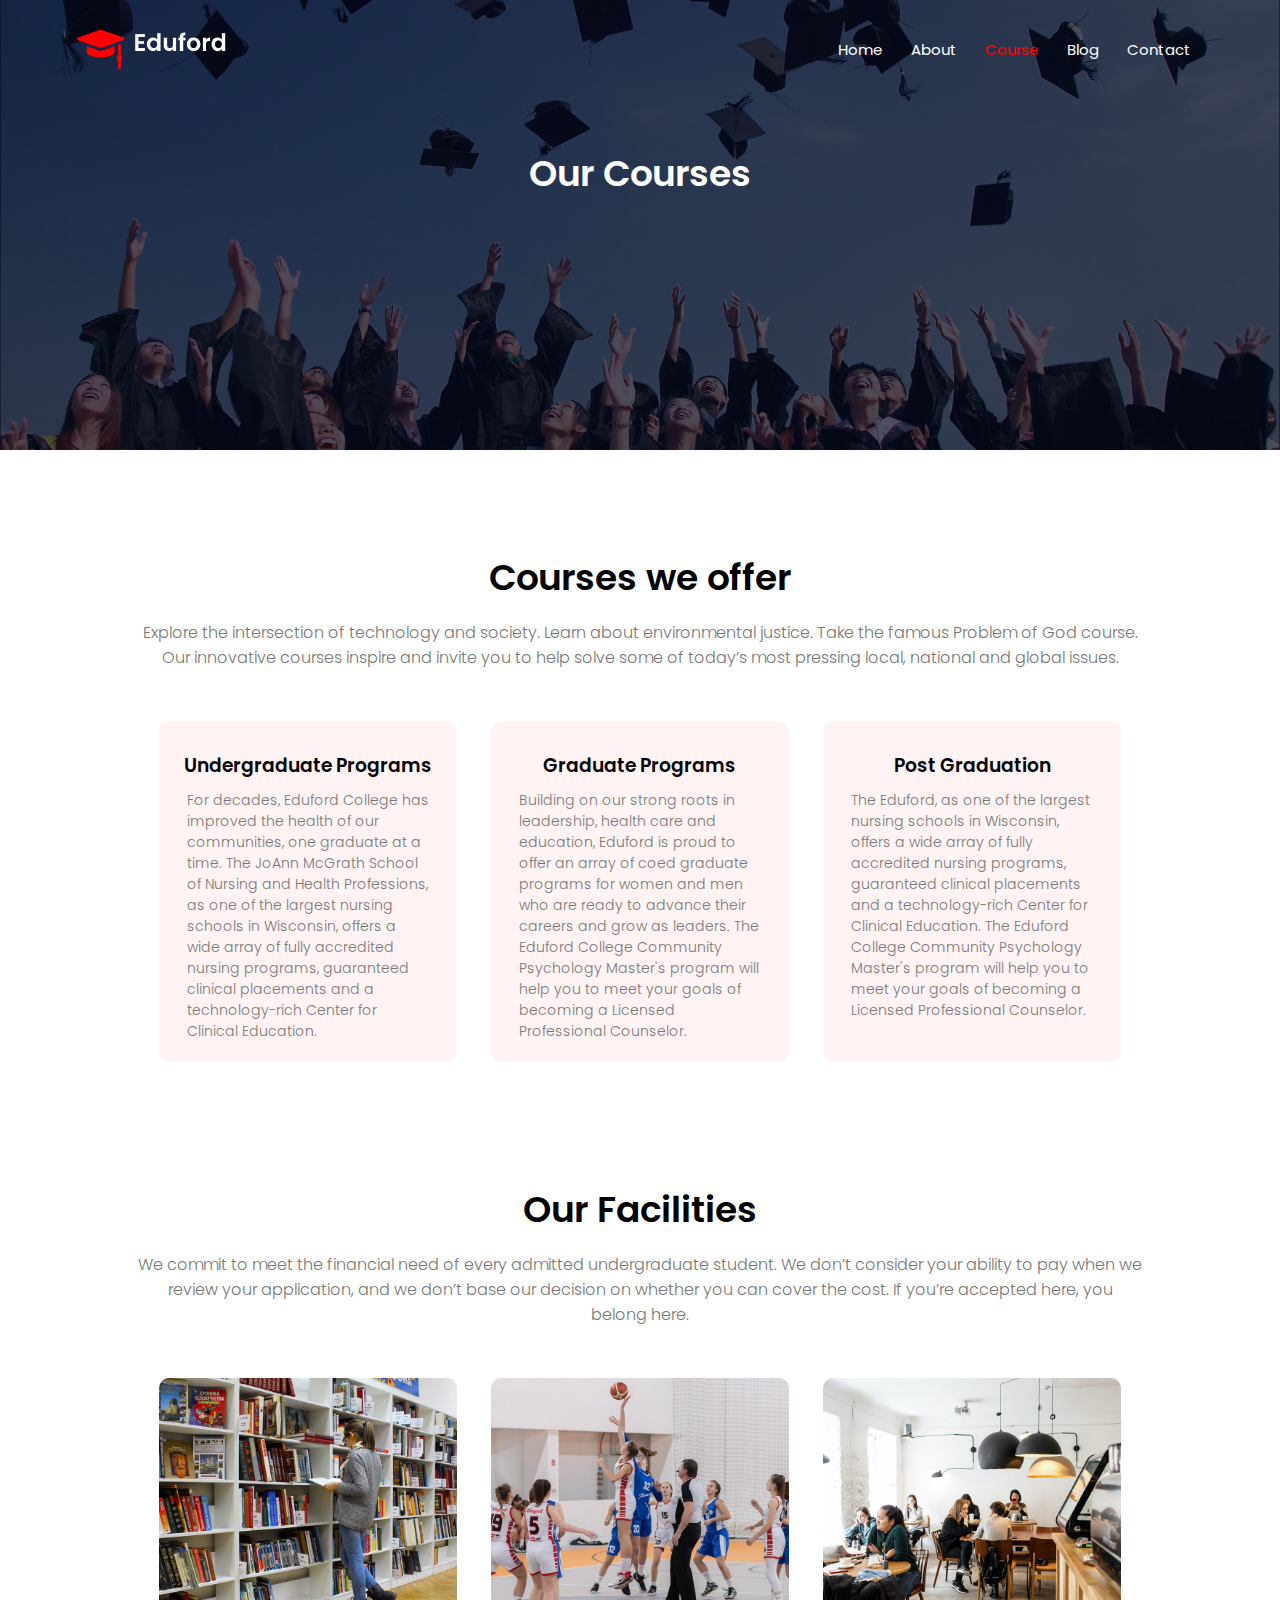
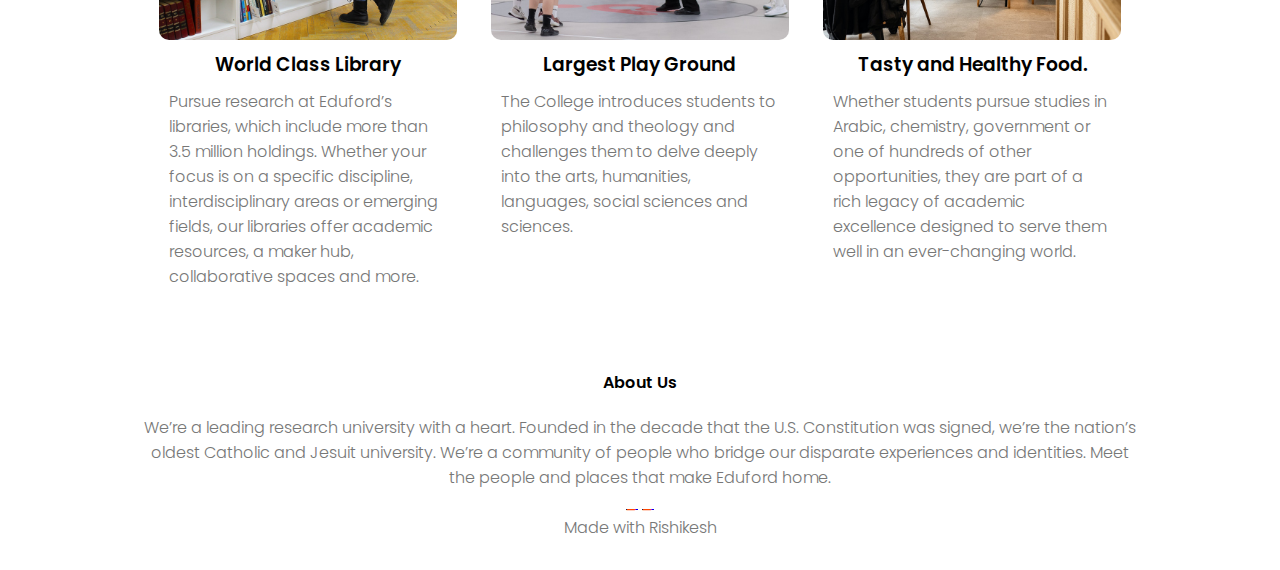
<file: courses.html>
<!DOCTYPE html>
<html lang="en">
<head>
      <meta charset="UTF-8">
      <meta http-equiv="X-UA-Compatible" content="IE=edge">
      <meta name="viewport" content="width=device-width, initial-scale=1.0">
      <title>Our Courses</title>
      <link rel="stylesheet" href="style.css">
      <link rel="stylesheet" href="https://cdnjs.cloudflare.com/ajax/libs/font-awesome/6.3.0/css/all.min.css" integrity="sha512-SzlrxWUlpfuzQ+pcUCosxcglQRNAq/DZjVsC0lE40xsADsfeQoEypE+enwcOiGjk/bSuGGKHEyjSoQ1zVisanQ==" crossorigin="anonymous" referrerpolicy="no-referrer" />

</head>
<body>
      <!-- ============= Header Section Starts Here ================= -->

      <section>
            <div class="sub-header">

                  <nav>
                        <a href="courses.html">
                              <img src="images/logo.png" alt="logo">
                        </a>
                        <div class="nav-links" id="navLinks" >
                              <i class="fa fa-sharp fa-solid fa-xmark" onclick="hideMenu()"></i>
                              <ul class="lists">
                                    <li class="list"><a href="index.html">Home</a></li>
                                    <li class="list"><a href="about.html">About</a></li>
                                    <li class="list active"><a href="courses.html">Course</a></li>
                                    <li class="list"><a href="blog.html">Blog</a></li>
                                    <li class="list"><a href="contact.html">Contact</a></li>
                              </ul>
                        </div>
                        <i class="fa fa-solid fa-bars" onclick="showMenu()"></i>
                  </nav>
                  <h1>Our Courses</h1>
            </div>
      </section>

      <!-- ============= Course Section Starts Here ================= -->

      <section class="course">
            <h1>Courses we offer</h1>
            <p>Explore the intersection of technology and society. Learn about environmental justice. Take the famous Problem of God course. 
            Our innovative courses inspire and invite you to help solve some of today’s most pressing local, national and global issues.</p>
            <div class="row">
                  <div class="course-col">
                        <h3>Undergraduate Programs</h3>
                        <p>For decades, Eduford College has improved the health of our communities, one graduate at a time. The JoAnn McGrath School of Nursing and Health Professions, as one of the largest nursing schools in Wisconsin, offers a wide array of fully accredited nursing programs, guaranteed clinical placements and a technology-rich Center for Clinical Education.</p>
                  </div>
                  <div class="course-col">
                        <h3>Graduate Programs</h3>
                        <p>Building on our strong roots in leadership, health care and education, Eduford is proud to offer an array of coed graduate programs for women and men who are ready to advance their careers and grow as leaders. The Eduford College Community Psychology Master's program will help you to meet your goals of becoming a Licensed Professional Counselor.</p>
                  </div>
                  <div class="course-col">
                        <h3>Post Graduation</h3>
                        <p>The Eduford, as one of the largest nursing schools in Wisconsin, offers a wide array of fully accredited nursing programs, guaranteed clinical placements and a technology-rich Center for Clinical Education. The Eduford College Community Psychology Master's program will help you to meet your goals of becoming a Licensed Professional Counselor.</p>
                  </div>
            </div>

      </section>

      <!-- ================= Facilitie sSection Starts Here ======================== -->

      <section class="facilities">
            <h1>Our Facilities</h1>
            <p>We commit to meet the financial need of every admitted undergraduate student. We don’t consider your ability to pay when we review your application, and we don’t base our decision on whether you can cover the cost. If you’re accepted here, you belong here.</p>
            <div class="row">
                  <div class="facilities-col">
                        <img src="images/library.png" alt="">
                        <h3>World Class Library</h3>
                        <p>Pursue research at Eduford’s libraries, which include more than 3.5 million holdings. Whether your focus is on a specific discipline, interdisciplinary areas or emerging fields, our libraries offer academic resources, a maker hub, collaborative spaces and more.</p>
                  </div>
                  <div class="facilities-col">
                        <img src="images/basketball.png" alt="">
                        <h3>Largest Play Ground</h3>
                        <p>The College introduces students to philosophy and theology and challenges them to delve deeply into the arts, humanities, languages, social sciences and sciences.</p>
                  </div>
                  <div class="facilities-col">
                        <img src="images/cafeteria.png" alt="">
                        <h3>Tasty and Healthy Food.</h3>
                        <p>Whether students pursue studies in Arabic, chemistry, government or one of hundreds of other opportunities, they are part of a rich legacy of academic excellence designed to serve them well in an ever-changing world.</p>
                  </div>
            </div>
      </section>

      <!-- ================= Footer Section Starts Here ================= -->

      <div class="footer">
            <h4>About Us</h4>
            <p>We’re a leading research university with a heart. Founded in the decade that the U.S. Constitution was signed, we’re the nation’s oldest Catholic and Jesuit university. We’re a community of people who bridge our disparate experiences and identities. Meet the people and places that make Eduford home.</p>
            <div class="icons">
                  <a href="https://www.facebook.com/login/"><i class="fa fa-brands fa-facebook">_</i></a>
                  <a href="https://twitter.com/i/flow/login?input_flow_data=%7B%22requested_variant%22%3A%22eyJsYW5nIjoiZW4ifQ%3D%3D%22%7D"><i class="fa fa-brands fa-twitter">_</i></a>
                  <a href="https://www.instagram.com/"><i class="fa fa-brands fa-instagram"></i></a>
            </div>
            <p>Made with <i class=" fa-love fa-solid fa-heart"></i> Rishikesh </p>
      </div>


      <!-- ================= Javascript for Menu bar ================= -->

      <script>
            var navLinks = document.getElementById("navLinks");
            function showMenu(){
                  navLinks.style.right="0";
            }
            function hideMenu(){
                  navLinks.style.right="-200px";
            }
      </script>

</body>
</html>
</file>
<file: style.css>
@import url('https://fonts.googleapis.com/css2?family=Poppins:wght@100;200;300;400;600;700&display=swap');

*{
      margin: 0;
      padding: 0;
      font-family: 'Poppins', sans-serif;
}

/* =========================== Header Section Starts Here =============================== */

.header{
      background-image: linear-gradient(rgba(4,9,30,0.7),rgba(4,9,30,0.7)),url('images/banner.png');
      background-position: center;
      background-size: cover;
      min-height: 100vh;
      width: 100%;
      position: relative;
      
}
        /* ================================ Nav Bar ======================================== */
nav{
      display: flex;
      justify-content: space-between;
      align-items: center;
      padding: 2% 6%;
}

nav img{
      width: 150px;
}

.nav-links{
      flex: 1;                  /* to utilize the freespace  */
      text-align: right;
}


.nav-links ul li{
      display: inline-block;   
      padding: 10px 12px;
      list-style: none;
}

.nav-links ul li a{
      text-decoration: none;
      color: white;
      font-size: 15px;
}

.nav-links ul li::after{
      content: '';
      width: 0;
      height: 2px;
      background: orangered;
      margin: auto;              /* Sets the margin according to the content */
      display: block;
      transition: 0.5s;
}

.lists > .active a{      /* > Used for accessing direct children*/
  color: #ff0000;
}


.nav-links ul li:hover::after{
      width: 100%;
}
      
             /* =============== Header Content ============= */

.header-content{
      width: 90%;
      position: absolute;
      top: 80%;
      left: 50%;
      transform: translate(-50%,-80%);
      text-align: center;
      color: white;
}

.header-content h1{
      font-size: 60px;
      padding: 20px 0;
}

.header-content p{
      font-size: 15px;
      padding-bottom: 40px;
}

.visit-btn{
      text-decoration: none;
      color: white;
      border: 1px solid white;
      background: transparent;
      padding: 20px;
      transition: 0.5s;
}

.visit-btn:hover{
      background: orangered;
      border: 1px solid black;
}

nav .fa{
      visibility: hidden;
}

/* ==================== Course Section starts Here=========================== */

.course{
      text-align: center;
      width: 80%;
      margin: auto;
      text-align: center;
      padding-top: 100px;
}

.course h1, .campus h1, .facilities h1, .testimonials h1,
.cta h1{
      font-size: 36px;
      font-weight: 600;
      padding-bottom: 15px;
}

.course p, .campus p, .facilities p, .testimonials p, .footer p{
      font-size: 16px;
      font-weight: 300;
      color: #777;
      padding: 0 10px;
}

.row{
      display: flex;
      justify-content: space-between;
      margin: 5% 3%;
      gap: 30px;
}

.course-col{
      flex-basis: 31%;
      background-color: #fff3f3;
      border-radius: 10px;
      margin-bottom: 5%;
      padding: 20px 18px;
      box-sizing: border-box;
      transition: 0.5s;
}

.course-col h3, .facilities-col h3, .testimonials-col h3{
      font-weight: 600;
      text-align: center;
      margin: 10px 0;
}

.course-col:hover{
      box-shadow: 0 0 20px 0 rgba(4,9,30,0.7);
}

.course-col p{
      text-align: left;
      font-size: 14px;
      font-weight: 300;
}


/* ====================== Campus Section Starts Here ======================= */

.campus{
      width: 80%;
      margin: auto;
      padding-top: 20px;
      text-align: center;
}

.campus-col{
      flex-basis: 32%;
      border-radius: 10px;
      margin-bottom: 30px;
      position: relative;
      overflow: hidden;
}

.campus-col img{
      width: 100%;
      display: block;
}

.layer{
      background: transparent;
      height: 100%;
      width: 100%;
      position: absolute;
      top: 0;
      left: 0;
      transition: 0.5s;
}
.layer:hover{
      background: rgba(0,0,0,0.5);
}


.layer h3{
      color: white;
      position: absolute;
      left: 50%;
      bottom: 0;
      transform: translateX(-50%);
      width: 100%;
      font-weight: 600;
      font-size: 26px;
      opacity: 0;
      transition: 1s;
}
.layer:hover h3{
      bottom: 49%;
      opacity:1;
}

/* ================== Facilities Section Starts Here ====================== */

.facilities{
      width: 80%;
      margin: auto;
      padding-top: 20px;
      text-align: center;
}

.facilities-col{
      flex-basis: 31%;
      margin-bottom: 30px;
      position: relative;
      overflow: hidden;
}

.facilities-col img{
      width: 100%;
      display: block;
      border-radius: 10px;
}

.facilities-col p{
      text-align: left;
      font-size: 16px;
}

/* ================== Testimonials Section Starts Here ============================ */

.testimonials{
      width: 80%;
      margin: auto;
      text-align: center;
      padding-top: 20px;
}

.testimonials-col{
      flex-basis: 44%;
      border-radius: 10px;
      text-align: center;
      background:#fff3f3;
      padding: 25px;
      display: flex;
      position: relative;
      overflow: hidden;
}

.testimonials-col img{
      width: 50px;
      height: 50px;
      border-radius: 50%;
      margin: 5px 10px;
}

.testimonials-col h3{
      text-align: left;
}

.testimonials-col p{
      text-align: left;
}

.testimonial-content .fa{
      color: orangered;
}

/* ===================== CTA Section starts Here =========================== */

.cta{
      background-image: linear-gradient(rgba(0,0,0,0.6),rgba(0,0,0,0.6)), url("images/banner2.jpg");
      background-size: cover;
      background-position: center;
      margin: 100px auto;
      width: 80%;
      position: relative;
      border-radius: 10px;
      padding: 100px 0;
}

.cta-content{
      text-align: center;
}

.cta h1{
      margin: 40px;
      padding: 0;
      color: white;
}

.contact-btn{
      text-decoration: none;
      color: white;
      border: 1px solid rgb(17, 103, 240);
      background: transparent;
      padding: 15px;
      transition: 0.5s;
}

.contact-btn:hover{
      background: rgb(12, 77, 241);
      border: 0.5px solid rgb(239, 226, 226);
}


/* ================== Footer Section Starts Here ========================= */

.footer{
      text-align: center;
      width: 80%;
      margin: auto;
      padding-bottom: 30px;
}

.footer h4{
      margin-top: 25px;
      margin-bottom: 20px;
      font-weight: 600;
}

.icons .fa{
      color: orangered;
      padding-bottom: 15px;
}

.icons .fa:hover{
      color: black;
}

.fa-love{
      color: rebeccapurple;
}


/* ========================= About us Page Starts Here ===================== */
.sub-header{
      background-image: linear-gradient(rgba(4,9,30,0.7),rgba(4,9,30,0.7)),url('images/background.jpg');
      background-position: center;
      background-size: cover;
      height: 50vh;
      width: 100%;
      position: relative;
      text-align: center;
      color: white;
}

.sub-header h1{
      margin-top: 45px;
      font-size: 36px;
      font-weight: 600;
}

.about-us{
      width: 90%;
      margin: auto;
      padding-top: 50px;
}

.about-us-col{
      flex-basis: 48%;
      padding: 30px 20px;
}

.about-us-col h1{
      padding-bottom: 10px;
      color: rgb(48, 47, 47);
      font-size: 30px;
      font-weight: 600;
}

.about-us-col p{
      font-size: 14px;
      font-weight: 400;
      color: #777;
      padding-bottom: 25px;
}

.about-us-col img{
      width: 100%;
}

.blue-btn{
      background-color: transparent;
      color: rgb(10, 154, 244);
      border: 1px solid orangered;
      padding: 10px 40px;
      transition: 0.5s;
      text-decoration: none;
}

.blue-btn:hover{
      color: white;
}

/* ================== Blog Section Starts Here ============================ */

.blog-content{
      width: 80%;
      margin: auto;
      padding: 60px 0;
}

.blog-left{
      flex-basis: 55%;
}

.blog-left img{
      width: 100%;
}

.blog-left h1{
      font-weight: 600;
      font-size: 36px;
      color: #222;
      margin: 20px 0;
}

.blog-left p{
      padding: 10px 0;
      font-size: 14px;
      color: #777;
      font-weight: 300;
}

.comment-box{
      border: 1px solid #777;
      padding: 20px 30px;
      margin-top: 50px;
}

.comment-box h3{
      font-size: 24px;
      margin: 20px 0;
      font-weight: 600;
}

.comment-form input, .comment-form textarea{
      width: 100%;
      background: rgb(88, 237, 170);
      padding: 15px;
      margin: 15px auto;
      border: none;
      outline: none;
      box-sizing: border-box;
}

.comment-form input::placeholder{
      color: #222;
      font-size: 16px;
}

.comment-form textarea::placeholder{
      color: #222;
      font-size: 16px;
}

.blog-right{
      flex-basis: 42%;
}

.blog-right h1{
      background: orangered;
      color: white;
      font-size: 30px;
      font-weight: 600;
      text-align: center;
      padding: 2px 30px;
      margin-bottom: 30px;
}

.blog-right div{
      display: flex;
      align-items: center;
      justify-content: space-between;
      padding: 8px;
      box-sizing: border-box;
}

/* ================ Contact Us Section Starts Here ========================== */


.location{
      width: 80%;
      margin: auto;
      padding: 80px 0 30px;
}

.location iframe{
      width: 100%;
}

.contact{
      width: 80%;
      margin: auto;
}

.contact-col{
      flex-basis: 48%;
      width: 100%;
      padding-bottom: 30px;
}

.contact-col div{
      display: flex;
      align-items: center;
      padding-bottom: 60px;
}

.contact-col div .fa-solid{
      color: orangered;
      font-size: 20px;
      margin: 10px;
      margin-right: 30px;
}

.contact-col div h5{
      font-size: 20px;
      font-weight: 400;
      padding-bottom: 10px;
}

.contact-form{
      width: 100%;
}

.contact-form input, .contact-form textarea{
      width: 100%;
      margin: 10px auto;
      padding: 10px;
      border-radius: 5px;
      border: 1px solid gray;
      outline: none;
      box-sizing: border-box;
}

.contact-form input[type=text]:focus{
      border: 5px solid aqua;
}

.contact-form input[type=email]:focus{
      border: 5px solid aqua;
}

.contact-form textarea:focus{
       border: 5px solid aqua;
}

/* =================== Making Responsive =================================== */

@media(max-width:700px){
      .nav-links ul li{
            display: block;
      } 

      .nav-links{
            background-color: rgb(71, 68, 67);
            width: 200px;
            height: 100vh;
            position: fixed;
            top: 0;
            right: -200px;
            text-align: left;
            z-index: 2;
            transition: 1s;
      }

      nav .fa{
            visibility: visible;
            display: block;
            color: white;
            margin: 10px;
            font-size: 22px;
            cursor: pointer;
      }
      
      .header-content{
            text-align: center;
            position: absolute;
            top: 70%;
      }
      .header-content h1, .course h1, .campus h1, .facilities h1, .testimonials h1, .cta h1, .about-us h1, .sub-header h1, 
      .blog-content h1{
            font-size: 20px;
      }

      .header-content p, .course p, .campus p, .facilities p, .testimonials p, .footer p, .about-us-col p, .blog-content p{
            font-size: 14px;
            text-align: left;
      }

      .row{
            flex-direction: column;
      }

      .visit-btn, .contact-btn, .blue-btn{
            padding: 12px;
      }

      .testimonials-col img{
            width: 50px;
            height: 50px;
            border-radius: 50%;
      }

      .testimonial-content h3{
            font-size: 16px;
      }

      .testimonial-content .fa{
            font-size: 14px;
      }

      .comment-form input, .comment-form textarea{
            padding: 10px;
      }
      
      .comment-form input::placeholder{
            font-size: 14px;
      }
      
      .comment-form textarea::placeholder{
            font-size: 14px;
      }

      .cta h1{
            font-size: 24px;
      }

      .footer p:last-child{
            text-align: center;
      }

      .comment-box h3{
            font-size: 20px;
      }
}
</file>
